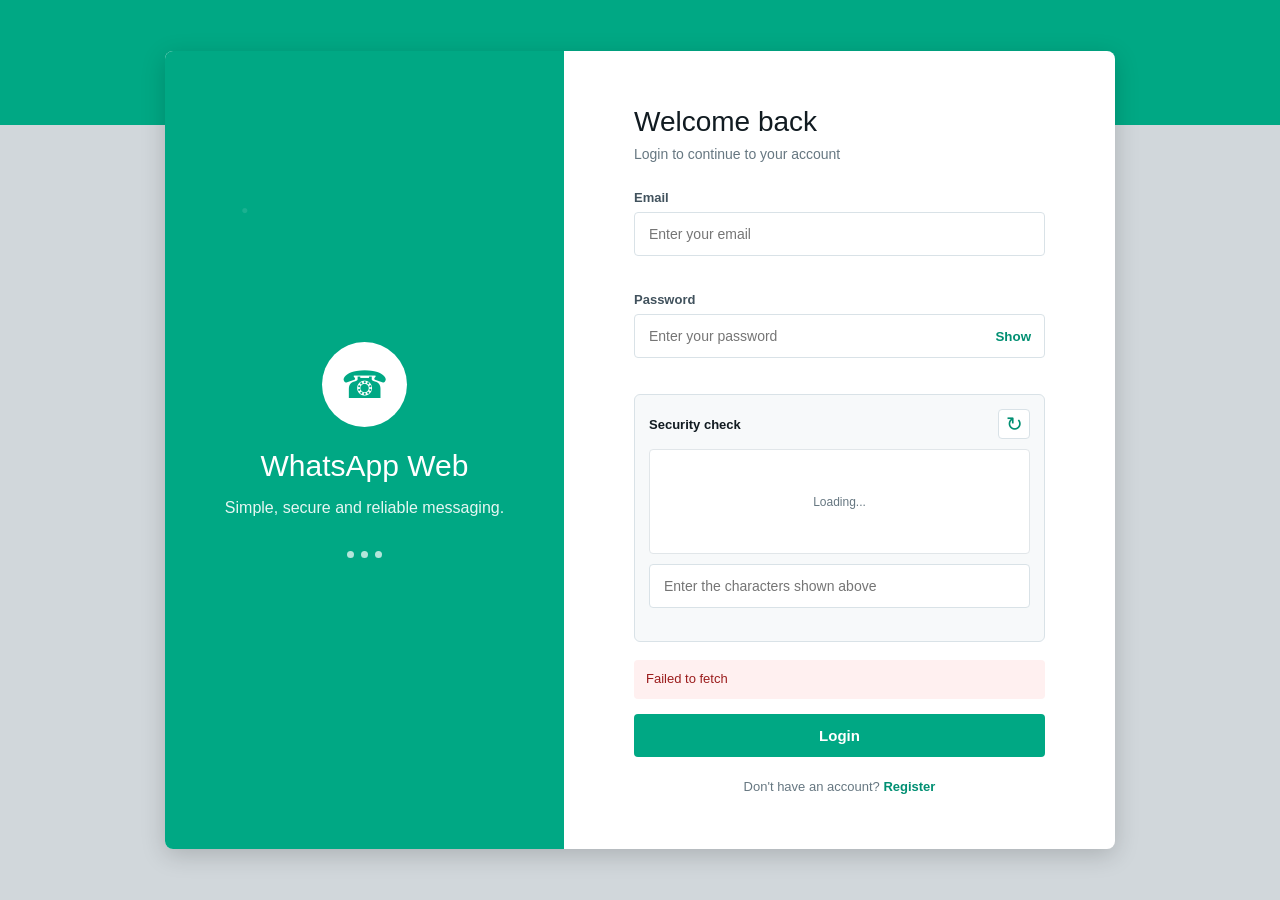
<file: src/main/resources/templates/login.html>
<!DOCTYPE html>
<html lang="en">
<head>
    <meta charset="UTF-8">
    <meta name="viewport" content="width=device-width, initial-scale=1.0">
    <title>WhatsApp Web - Login</title>
    <!-- ======================================================
         CSS
         ====================================================== -->
    <style>
        * {
            box-sizing: border-box;
        }
        :root {
            --whatsapp-green: #00a884;
            --whatsapp-dark-green: #008f72;
            --whatsapp-dark: #111b21;
            --whatsapp-text: #3b4a54;
            --whatsapp-muted: #667781;
            --border: #d9e2e7;
            --background: #d1d7db;
            --danger: #d93025;
            --white: #ffffff;
        }
        html,
        body {
            margin: 0;
            min-height: 100%;
            font-family: "Segoe UI", Arial, Helvetica, sans-serif;
        }
        body {
            min-height: 100vh;
            background: var(--background);
        }
        /* ======================================================
           PAGE
           ====================================================== */
        .page {
            min-height: 100vh;
            display: flex;
            align-items: center;
            justify-content: center;
            padding: 30px 18px;
            background:
                    linear-gradient(
                            to bottom,
                            #00a884 0,
                            #00a884 125px,
                            #d1d7db 125px,
                            #d1d7db 100%
                    );
        }
        /* ======================================================
           MAIN CONTAINER
           ====================================================== */
        .auth-container {
            width: 950px;
            min-height: 610px;
            display: grid;
            grid-template-columns: 42% 58%;
            background: white;
            border-radius: 8px;
            overflow: hidden;
            box-shadow:
                    0 6px 24px rgba(0, 0, 0, 0.18);
        }
        /* ======================================================
           LEFT PANEL
           ====================================================== */
        .brand-panel {
            display: flex;
            flex-direction: column;
            align-items: center;
            justify-content: center;
            text-align: center;
            padding: 50px;
            color: white;
            background:
                    radial-gradient(
                            circle at 20% 20%,
                            rgba(255,255,255,.10) 0 2px,
                            transparent 3px
                    ),
                    #00a884;
        }
        .whatsapp-logo {
            width: 85px;
            height: 85px;
            border-radius: 50%;
            display: flex;
            align-items: center;
            justify-content: center;
            background: white;
            color: var(--whatsapp-green);
            font-size: 38px;
            margin-bottom: 22px;
        }
        .brand-panel h1 {
            margin: 0 0 12px;
            font-size: 30px;
            font-weight: 400;
        }
        .brand-panel p {
            margin: 0;
            max-width: 280px;
            line-height: 1.6;
            color: rgba(255,255,255,.9);
        }
        .dots {
            display: flex;
            gap: 7px;
            margin-top: 30px;
        }
        .dots span {
            width: 7px;
            height: 7px;
            border-radius: 50%;
            background: rgba(255,255,255,.7);
        }
        /* ======================================================
           LOGIN PANEL
           ====================================================== */
        .login-panel {
            padding: 55px 70px;
            display: flex;
            flex-direction: column;
            justify-content: center;
        }
        .mobile-brand {
            display: none;
        }
        /* ======================================================
           HEADING
           ====================================================== */
        .heading {
            margin-bottom: 28px;
        }
        .heading h2 {
            margin: 0 0 8px;
            color: var(--whatsapp-dark);
            font-size: 28px;
            font-weight: 400;
        }
        .heading p {
            margin: 0;
            color: var(--whatsapp-muted);
            font-size: 14px;
        }
        /* ======================================================
           FORM
           ====================================================== */
        .form-group {
            margin-bottom: 17px;
        }
        .form-group label {
            display: block;
            margin-bottom: 7px;
            color: #41525d;
            font-size: 13px;
            font-weight: 600;
        }
        .form-group input,
        .captcha-container input {
            width: 100%;
            padding: 13px 14px;
            border: 1px solid var(--border);
            border-radius: 4px;
            outline: none;
            color: var(--whatsapp-dark);
            font-size: 14px;
            transition:
                    border-color .15s,
                    box-shadow .15s;
        }
        .form-group input:focus,
        .captcha-container input:focus {
            border-color: var(--whatsapp-green);
            box-shadow:
                    0 0 0 2px rgba(0,168,132,.10);
        }
        /* ======================================================
           PASSWORD
           ====================================================== */
        .password-container {
            position: relative;
        }
        .password-container input {
            padding-right: 65px;
        }
        .password-container button {
            position: absolute;
            right: 8px;
            top: 50%;
            transform: translateY(-50%);
            border: none;
            background: transparent;
            color: var(--whatsapp-dark-green);
            cursor: pointer;
            font-weight: 600;
        }
        /* ======================================================
           ERROR
           ====================================================== */
        .form-group small,
        .captcha-container small {
            display: block;
            min-height: 15px;
            margin-top: 4px;
            color: var(--danger);
            font-size: 11px;
        }
        /* ======================================================
           CAPTCHA
           ====================================================== */
        .captcha-container {
            padding: 14px;
            margin: 5px 0 18px;
            border: 1px solid var(--border);
            border-radius: 6px;
            background: #f7f9fa;
        }
        .captcha-header {
            display: flex;
            justify-content: space-between;
            align-items: center;
            margin-bottom: 10px;
            color: var(--whatsapp-dark);
            font-size: 13px;
            font-weight: 600;
        }
        #refreshCaptcha {
            width: 32px;
            height: 30px;
            border: 1px solid var(--border);
            border-radius: 4px;
            background: white;
            color: var(--whatsapp-dark-green);
            font-size: 20px;
            cursor: pointer;
        }
        #refreshCaptcha:hover {
            background: #eef8f5;
        }
        .captcha-image-container {
            position: relative;
            min-height: 105px;
            margin-bottom: 10px;
            display: flex;
            align-items: center;
            justify-content: center;
            overflow: hidden;
            border: 1px solid #e1e6e9;
            border-radius: 4px;
            background: white;
        }
        .captcha-image-container img {
            max-width: 100%;
            height: 105px;
            object-fit: contain;
        }
        #captchaLoading {
            position: absolute;
            color: var(--whatsapp-muted);
            font-size: 12px;
        }
        /* ======================================================
           MESSAGE
           ====================================================== */
        .message {
            display: none;
            margin-bottom: 15px;
            padding: 10px 12px;
            border-radius: 4px;
            font-size: 13px;
            line-height: 1.4;
        }
        .message-success {
            display: block;
            color: #075e54;
            background: #e7f8f4;
        }
        .message-error {
            display: block;
            color: #9b1c1c;
            background: #fff0f0;
        }
        /* ======================================================
           BUTTON
           ====================================================== */
        .login-button {
            width: 100%;
            padding: 13px 16px;
            border: none;
            border-radius: 4px;
            background: var(--whatsapp-green);
            color: white;
            font-size: 15px;
            font-weight: 600;
            cursor: pointer;
        }
        .login-button:hover {
            background: var(--whatsapp-dark-green);
        }
        .login-button:disabled {
            opacity: .7;
            cursor: not-allowed;
        }
        /* ======================================================
           SPINNER
           ====================================================== */
        .spinner {
            display: none;
            width: 16px;
            height: 16px;
            margin-left: 7px;
            vertical-align: -3px;
            border: 2px solid rgba(255,255,255,.45);
            border-top-color: white;
            border-radius: 50%;
            animation: spin .7s linear infinite;
        }
        .login-button.loading .spinner {
            display: inline-block;
        }
        @keyframes spin {
            to {
                transform: rotate(360deg);
            }
        }
        /* ======================================================
           REGISTER LINK
           ====================================================== */
        .switch-account {
            margin-top: 22px;
            text-align: center;
            color: var(--whatsapp-muted);
            font-size: 13px;
        }
        .switch-account a {
            color: var(--whatsapp-dark-green);
            font-weight: 600;
            text-decoration: none;
        }
        .switch-account a:hover {
            text-decoration: underline;
        }
        /* ======================================================
           MOBILE
           ====================================================== */
        @media (max-width: 760px) {
            .page {
                padding: 0;
                background: #f0f2f5;
                align-items: stretch;
            }
            .auth-container {
                width: 100%;
                min-height: 100vh;
                display: block;
                border-radius: 0;
                box-shadow: none;
            }
            .brand-panel {
                display: none;
            }
            .login-panel {
                min-height: 100vh;
                padding: 35px 24px;
                justify-content: flex-start;
            }
            .mobile-brand {
                display: flex;
                align-items: center;
                justify-content: center;
                gap: 10px;
                margin-bottom: 40px;
                color: var(--whatsapp-dark);
                font-size: 22px;
            }
            .mobile-logo {
                width: 42px;
                height: 42px;
                display: flex;
                align-items: center;
                justify-content: center;
                border-radius: 50%;
                background: var(--whatsapp-green);
                color: white;
                font-size: 20px;
            }
        }
    </style>
</head>
<body>
<div class="page">
    <div class="auth-container">
        <!-- ==================================================
             LEFT WHATSAPP PANEL
             ================================================== -->
        <section class="brand-panel">
            <div class="whatsapp-logo">
                <span>☎</span>
            </div>
            <h1>
                WhatsApp Web
            </h1>
            <p>
                Simple, secure and reliable messaging.
            </p>
            <div class="dots">
                <span></span>
                <span></span>
                <span></span>
            </div>
        </section>
        <!-- ==================================================
             LOGIN PANEL
             ================================================== -->
        <section class="login-panel">
            <div class="mobile-brand">
                <div class="mobile-logo">
                    ☎
                </div>
                <span>
                    WhatsApp
                </span>
            </div>
            <div class="heading">
                <h2>
                    Welcome back
                </h2>
                <p>
                    Login to continue to your account
                </p>
            </div>
            <!-- ==================================================
                 LOGIN FORM
                 ================================================== -->
            <form id="loginForm">
                <!-- EMAIL -->
                <div class="form-group">
                    <label for="email">
                        Email
                    </label>
                    <input
                            type="email"
                            id="email"
                            placeholder="Enter your email"
                            autocomplete="email"
                            required
                    >
                    <small id="emailError"></small>
                </div>
                <!-- PASSWORD -->
                <div class="form-group">
                    <label for="password">
                        Password
                    </label>
                    <div class="password-container">
                        <input
                                type="password"
                                id="password"
                                placeholder="Enter your password"
                                autocomplete="current-password"
                                required
                        >
                        <button
                                type="button"
                                id="togglePassword"
                        >
                            Show
                        </button>
                    </div>
                    <small id="passwordError"></small>
                </div>
                <!-- CAPTCHA -->
                <div class="captcha-container">
                    <div class="captcha-header">
                        <span>
                            Security check
                        </span>
                        <button
                                type="button"
                                id="refreshCaptcha"
                        >
                            ↻
                        </button>
                    </div>
                    <div class="captcha-image-container">
                        <img
                                id="captchaImage"
                                alt="CAPTCHA"
                        >
                        <span id="captchaLoading">
                            Loading...
                        </span>
                    </div>
                    <input
                            type="text"
                            id="captchaAnswer"
                            placeholder="Enter the characters shown above"
                            autocomplete="off"
                            required
                    >
                    <input
                            type="hidden"
                            id="captchaId"
                    >
                    <small id="captchaError"></small>
                </div>
                <!-- MESSAGE -->
                <div
                        id="message"
                        class="message"
                ></div>
                <!-- LOGIN BUTTON -->
                <button
                        type="submit"
                        id="loginButton"
                        class="login-button"
                >
                    <span id="buttonText">
                        Login
                    </span>
                    <span
                            id="spinner"
                            class="spinner"
                    ></span>
                </button>
            </form>
            <!-- REGISTER -->
            <div class="switch-account">
                Don't have an account?
                <a href="register.html" onclick="sessionStorage.setItem('allowRegister','1')">
                    Register
                </a>
            </div>
        </section>
    </div>
</div>
<!-- ==========================================================
     JAVASCRIPT
     ========================================================== -->
<script>
    // Remember the exact URL of this page so logout can return here
    sessionStorage.setItem("loginPageUrl", window.location.href.split("#")[0]);

    const API_BASE_URL =
        "http://localhost:8080";
    // ======================================================
    // ELEMENTS
    // ======================================================
    const loginForm =
        document.getElementById("loginForm");
    const emailInput =
        document.getElementById("email");
    const passwordInput =
        document.getElementById("password");
    const captchaImage =
        document.getElementById("captchaImage");
    const captchaAnswerInput =
        document.getElementById("captchaAnswer");
    const captchaIdInput =
        document.getElementById("captchaId");
    const refreshCaptchaButton =
        document.getElementById("refreshCaptcha");
    const togglePasswordButton =
        document.getElementById("togglePassword");
    const loginButton =
        document.getElementById("loginButton");
    const buttonText =
        document.getElementById("buttonText");
    const spinner =
        document.getElementById("spinner");
    const message =
        document.getElementById("message");
    const captchaLoading =
        document.getElementById("captchaLoading");
    // ======================================================
    // CAPTCHA ID
    // ======================================================
    let captchaId = null;
    // ======================================================
    // PAGE LOAD
    // ======================================================
    document.addEventListener(
        "DOMContentLoaded",
        () => {
            generateCaptcha();
        }
    );
    // ======================================================
    // PASSWORD SHOW / HIDE
    // ======================================================
    togglePasswordButton.addEventListener(
        "click",
        () => {
            if (passwordInput.type === "password") {
                passwordInput.type = "text";
                togglePasswordButton.textContent =
                    "Hide";
            } else {
                passwordInput.type = "password";
                togglePasswordButton.textContent =
                    "Show";
            }
        }
    );
    // ======================================================
    // GENERATE CAPTCHA
    // ======================================================
    async function generateCaptcha() {
        try {
            captchaLoading.style.display =
                "block";
            captchaImage.style.display =
                "none";
            const response =
                await fetch(
                    `${API_BASE_URL}/generateImageCaptcha`,
                    {
                        method: "GET"
                    }
                );
            if (!response.ok) {
                throw new Error(
                    "Unable to generate CAPTCHA."
                );
            }
            const data =
                await response.json();
            console.log(
                "CAPTCHA Response:",
                data
            );
            captchaId =
                data.captchaId;
            captchaIdInput.value =
                captchaId;
            captchaImage.src =
                data.captchaImage;
            captchaImage.onload =
                () => {
                    captchaLoading.style.display =
                        "none";
                    captchaImage.style.display =
                        "block";
                };
            captchaAnswerInput.value =
                "";
        } catch (error) {
            console.error(
                "CAPTCHA Error:",
                error
            );
            showMessage(
                error.message,
                false
            );
        }
    }
    // ======================================================
    // REFRESH CAPTCHA
    // ======================================================
    refreshCaptchaButton.addEventListener(
        "click",
        () => {
            generateCaptcha();
        }
    );
    // ======================================================
    // LOGIN
    // ======================================================
    loginForm.addEventListener(
        "submit",
        async (event) => {
            event.preventDefault();
            // ----------------------------------------------
            // CLEAR PREVIOUS ERRORS
            // ----------------------------------------------
            clearErrors();
            const email =
                emailInput.value.trim();
            const password =
                passwordInput.value;
            const captchaAnswer =
                captchaAnswerInput.value.trim();
            // ----------------------------------------------
            // VALIDATION
            // ----------------------------------------------
            if (!email) {
                showFieldError(
                    "emailError",
                    "Please enter your email."
                );
                return;
            }
            if (!password) {
                showFieldError(
                    "passwordError",
                    "Please enter your password."
                );
                return;
            }
            if (!captchaAnswer) {
                showFieldError(
                    "captchaError",
                    "Please enter the CAPTCHA."
                );
                return;
            }
            if (!captchaId) {
                showMessage(
                    "CAPTCHA is not available. Please refresh the CAPTCHA.",
                    false
                );
                return;
            }
            // ----------------------------------------------
            // START LOADING
            // ----------------------------------------------
            setLoading(true);
            try {
                // ==========================================
                // LOGIN REQUEST
                // ==========================================
                const response =
                    await fetch(
                        `${API_BASE_URL}/auth/login`,
                        {
                            method: "POST",
                            headers: {
                                "Content-Type":
                                    "application/json"
                            },
                            body: JSON.stringify({
                                email:
                                email,
                                password:
                                password,
                                captchaId:
                                captchaId,
                                captchaAnswer:
                                captchaAnswer
                            })
                        }
                    );
                const responseText =
                    await response.text();
                console.log(
                    "Login HTTP Status:",
                    response.status
                );
                console.log(
                    "Login Response:",
                    responseText
                );
                // ==========================================
                // LOGIN FAILED
                // ==========================================
                if (!response.ok) {
                    let errorMessage =
                        "Login failed.";
                    try {
                        const errorData =
                            JSON.parse(
                                responseText
                            );
                        errorMessage =
                            errorData.message ||
                            errorMessage;
                    } catch {
                        if (responseText) {
                            errorMessage =
                                responseText;
                        }
                    }
                    throw new Error(
                        errorMessage
                    );
                }
                // ==========================================
                // LOGIN SUCCESS
                // ==========================================
                const data =
                    JSON.parse(
                        responseText
                    );
                console.log(
                    "Login Successful:",
                    data
                );
                // ==========================================
                // SAVE TOKENS
                // ==========================================
                sessionStorage.setItem(
                    "accessToken",
                    data.accessToken
                );
                sessionStorage.setItem(
                    "refreshToken",
                    data.refreshToken
                );
                // ==========================================
                // SAVE USER INFORMATION
                // ==========================================
                sessionStorage.setItem(
                    "userId",
                    data.userId
                );
                sessionStorage.setItem(
                    "userName",
                    data.name
                );
                sessionStorage.setItem(
                    "userEmail",
                    data.email
                );
                sessionStorage.setItem(
                    "userContact",
                    data.contact
                );
                sessionStorage.setItem(
                    "userRole",
                    data.role
                );
                sessionStorage.setItem(
                    "userStatus",
                    data.userStatus
                );
                // ==========================================
                // SUCCESS MESSAGE
                // ==========================================
                showMessage(
                    data.message ||
                    "Login Successful",
                    true
                );
                // ==========================================
                // REDIRECT
                // ==========================================
                setTimeout(
                    () => {
                        window.location.href =
                            "groupchat.html";
                    },
                    500
                );
            } catch (error) {
                console.error(
                    "Login Error:",
                    error
                );
                showMessage(
                    error.message ||
                    "Login failed.",
                    false
                );
                // CAPTCHA is single-use,
                // so generate a new one.
                await generateCaptcha();
            } finally {
                setLoading(false);
            }
        }
    );
    // ======================================================
    // LOADING
    // ======================================================
    function setLoading(
        loading
    ) {
        loginButton.disabled =
            loading;
        if (loading) {
            buttonText.textContent =
                "Logging in...";
            spinner.style.display =
                "inline-block";
        } else {
            buttonText.textContent =
                "Login";
            spinner.style.display =
                "none";
        }
    }
    // ======================================================
    // FIELD ERROR
    // ======================================================
    function showFieldError(
        elementId,
        text
    ) {
        const element =
            document.getElementById(
                elementId
            );
        if (element) {
            element.textContent =
                text;
        }
    }
    // ======================================================
    // CLEAR ERRORS
    // ======================================================
    function clearErrors() {
        document.getElementById(
            "emailError"
        ).textContent = "";
        document.getElementById(
            "passwordError"
        ).textContent = "";
        document.getElementById(
            "captchaError"
        ).textContent = "";
        message.textContent = "";
        message.className = "message";
    }
    // ======================================================
    // MESSAGE
    // ======================================================
    function showMessage(
        text,
        success
    ) {
        message.textContent =
            text;
        message.className =
            "message";
        if (success) {
            message.classList.add(
                "message-success"
            );
        } else {
            message.classList.add(
                "message-error"
            );
        }
    }
</script>
</body>
</html>
</file>
